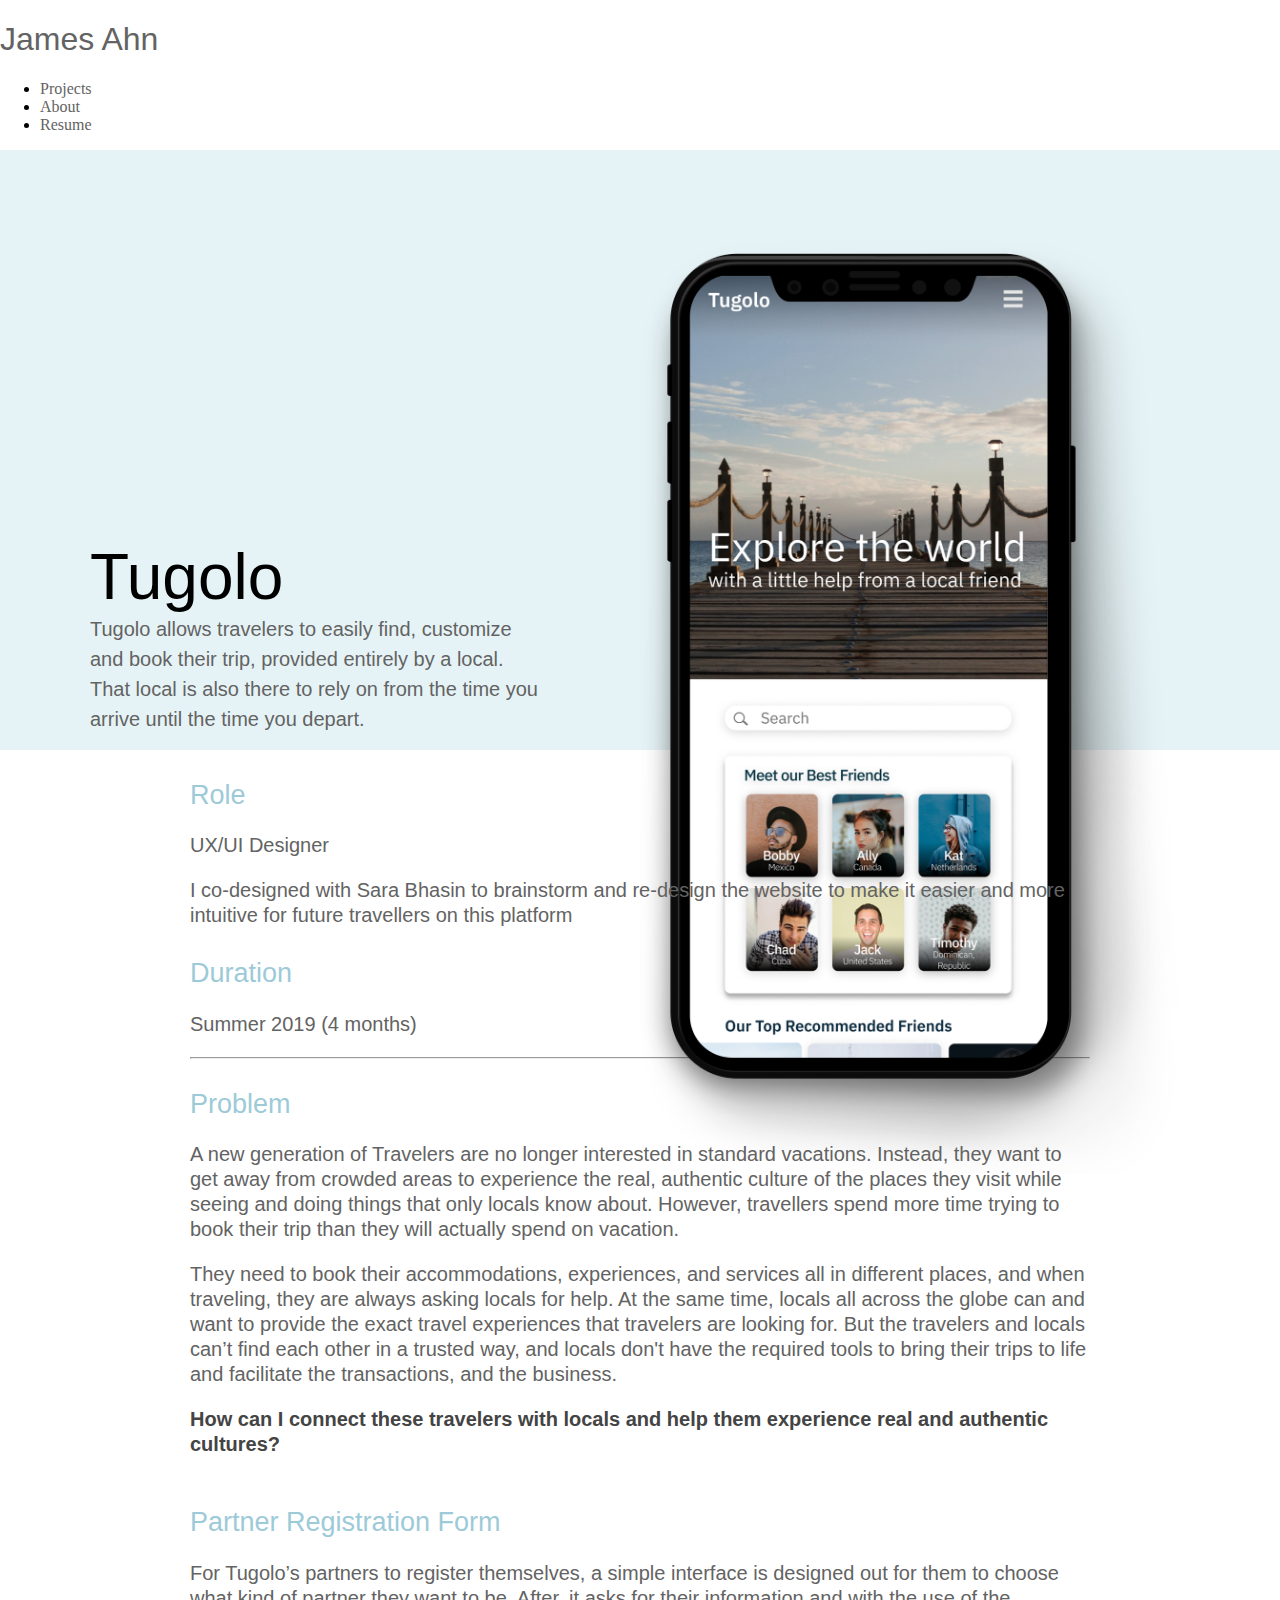
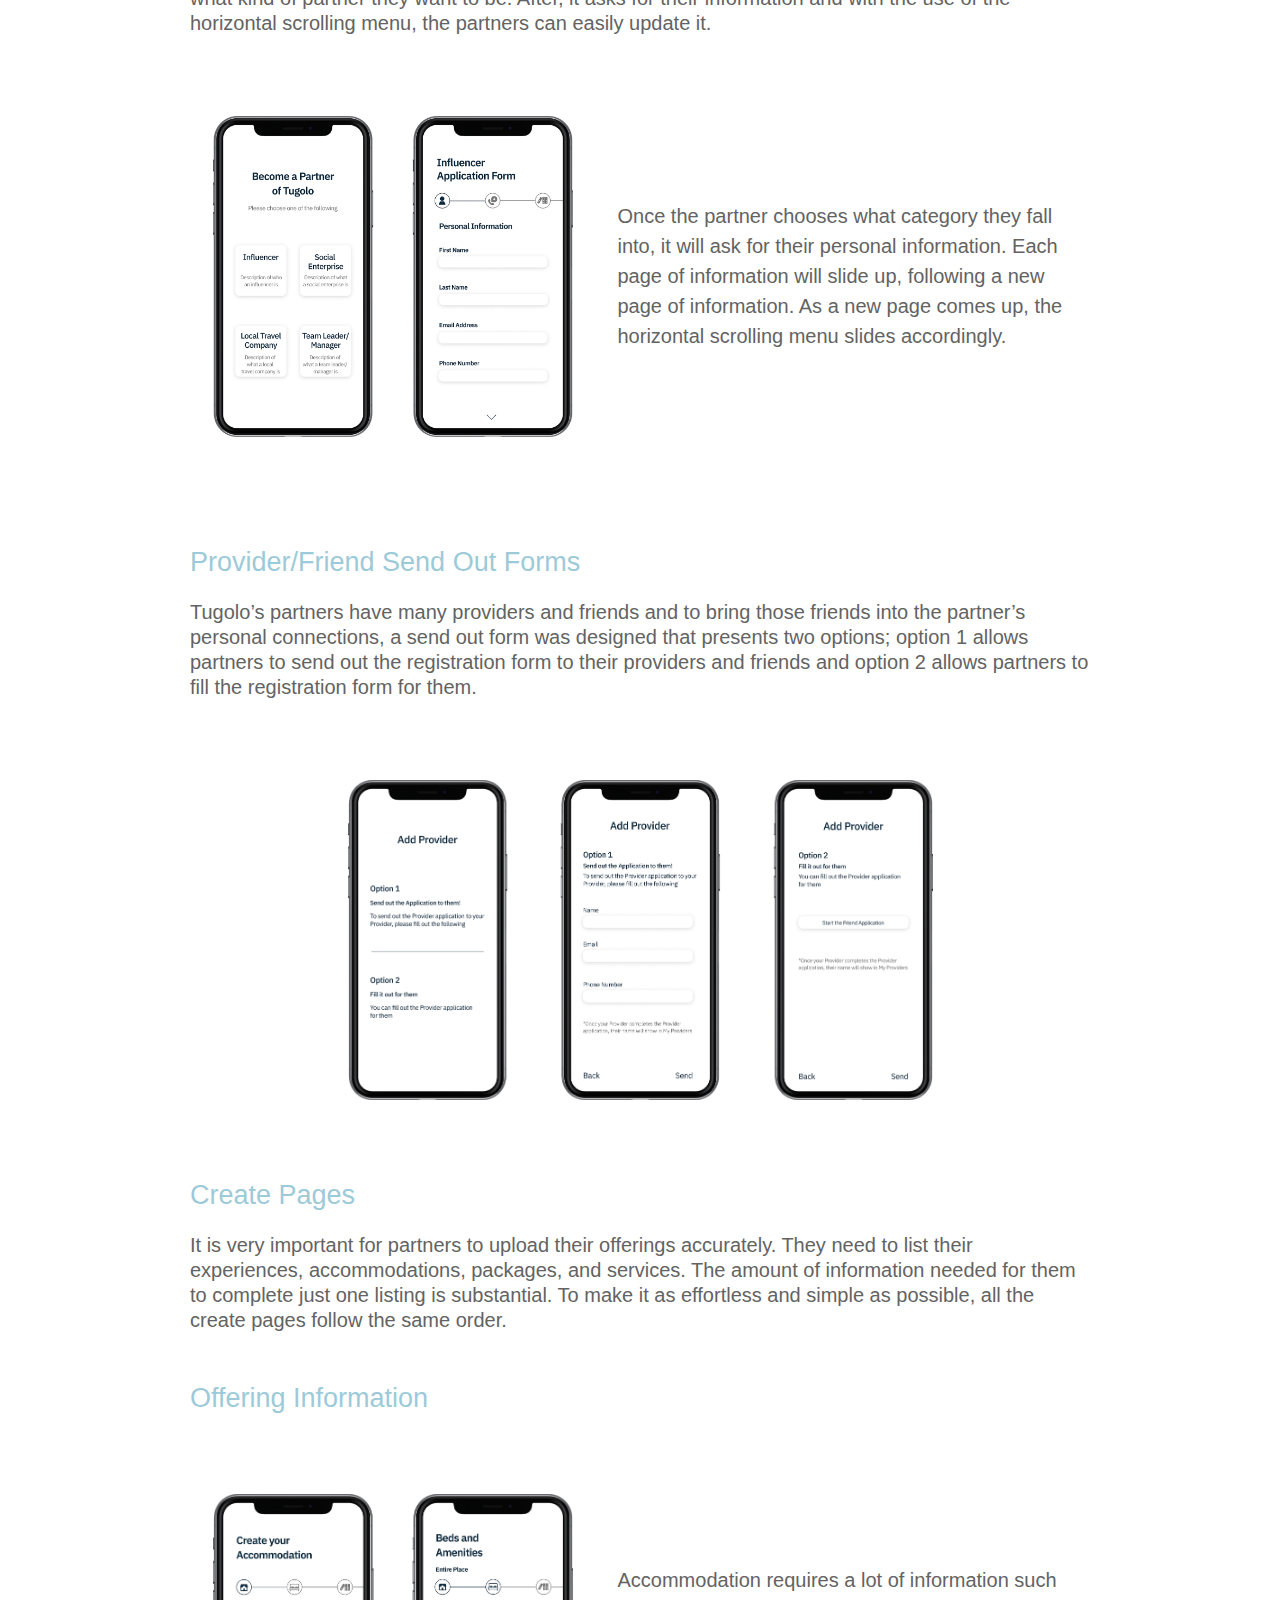
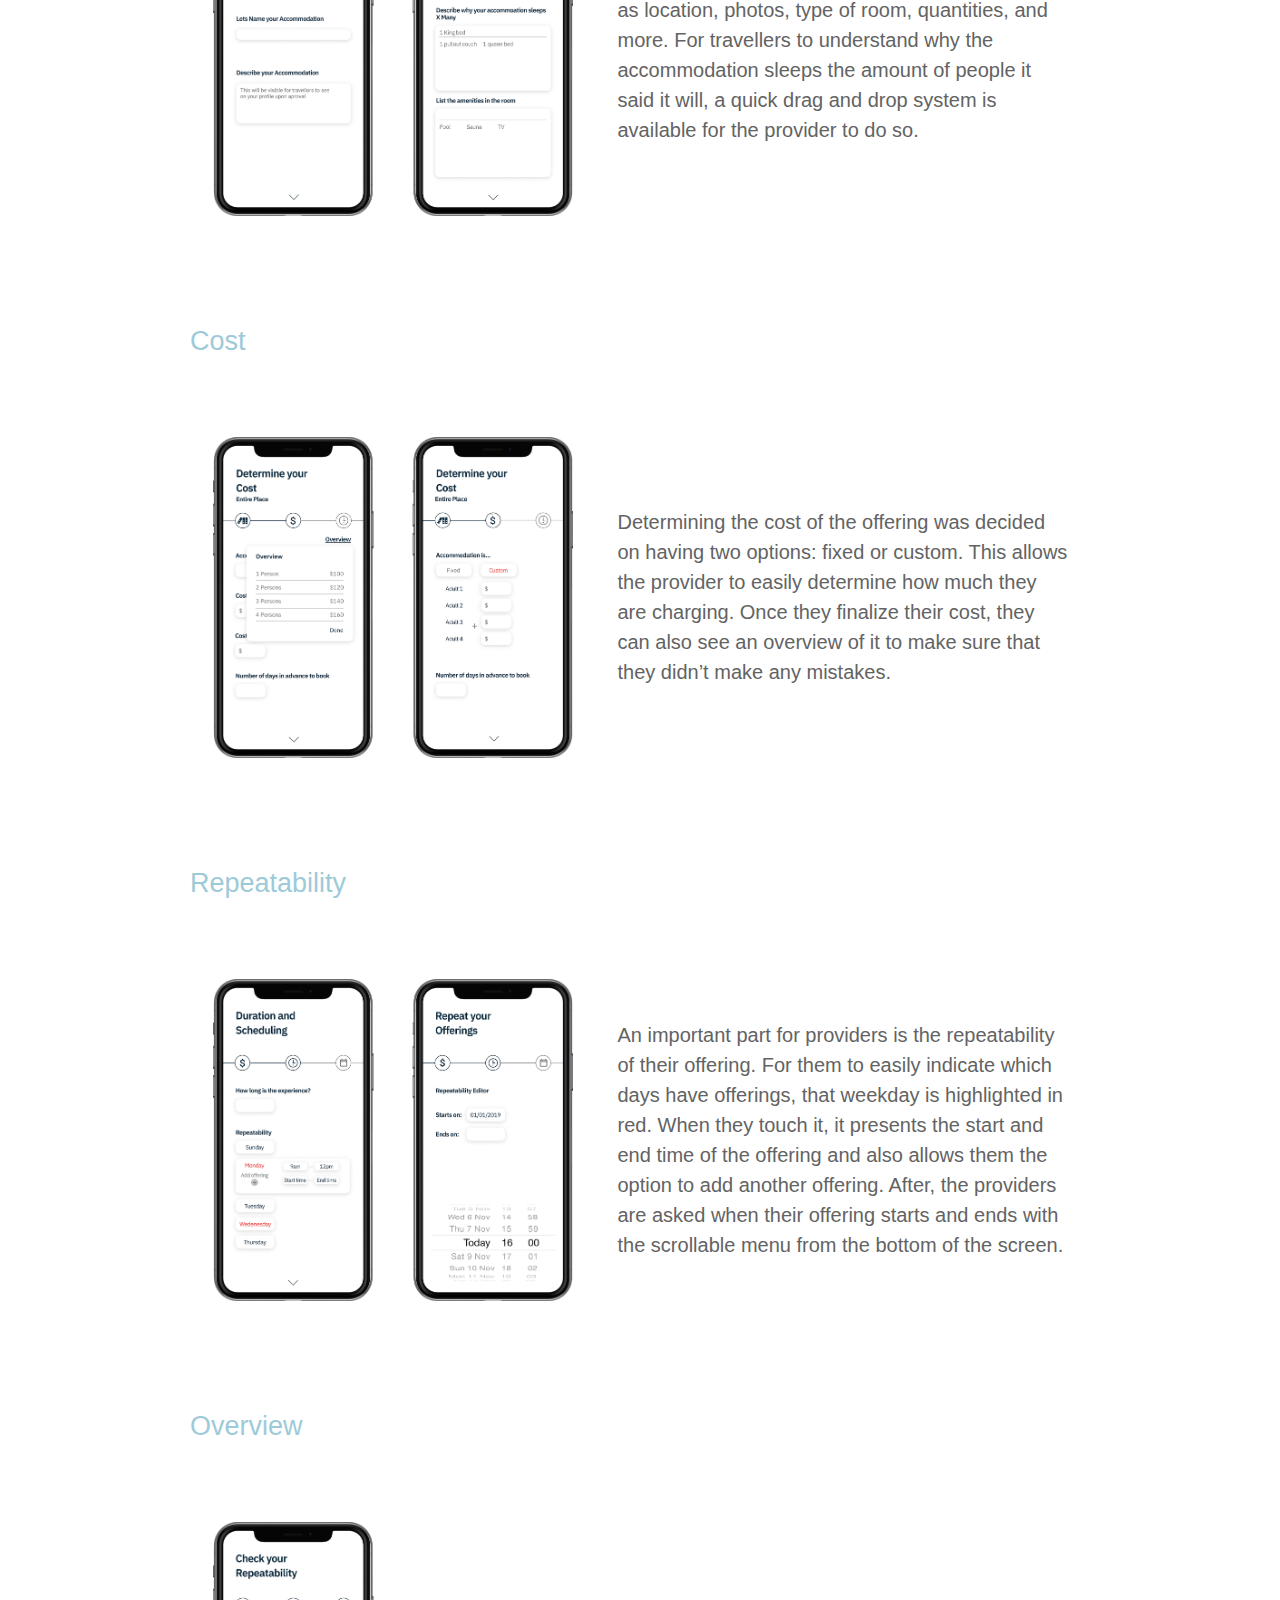
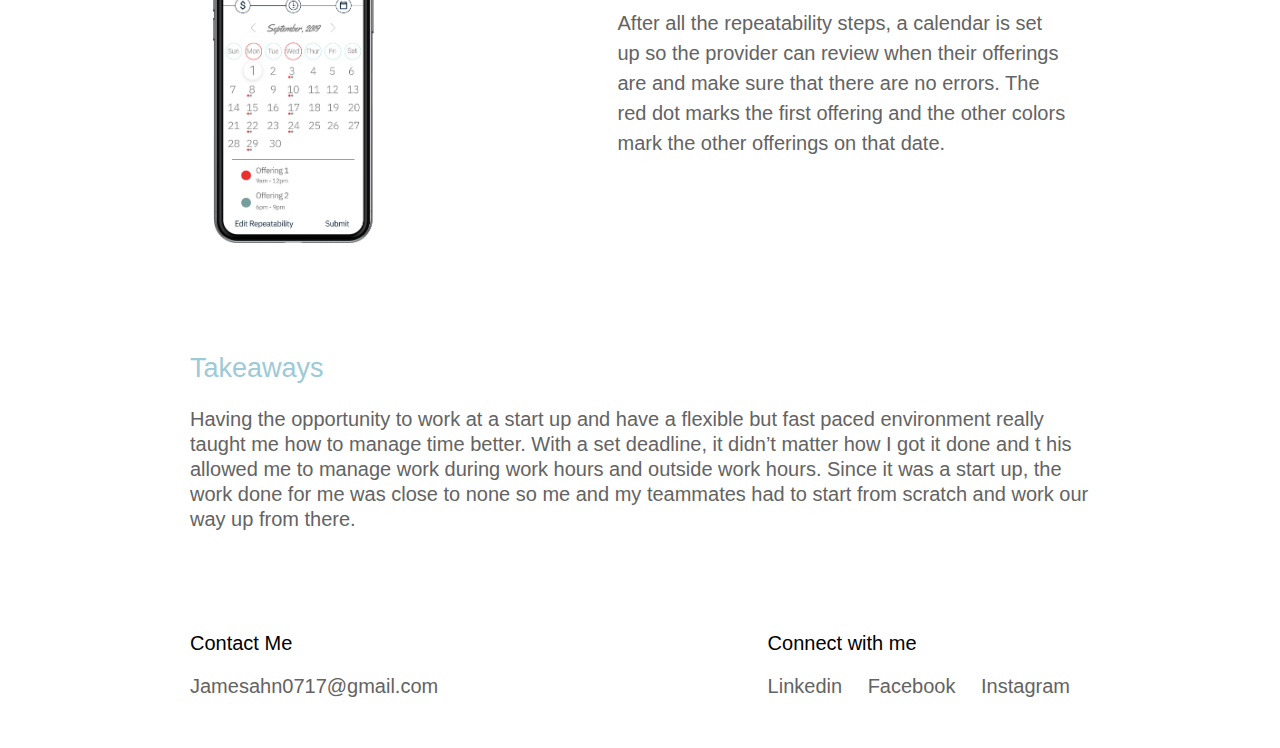
<file: tugolo-930bf6dc6e14c76214f3f5f35a63caa30929705a14fd3d8673bfbded1aa370dd52e8ee834ad48b9c398993b358dbe48072171937e4fe7db8974f7c2961d5c06b.html>
<!DOCTYPE html>
<html>
<head>
  <link rel="stylesheet" href="index.css">
  <link rel="stylesheet" href="tugolo.css">
  <meta name="robots" content="noindex" />
  <title>portfolio</title>
</head>

<body>
  <div className="App">
  <nav>
    <div class="logo">
      <a href="./"><h1>James Ahn</h1></a>
    </div>
    <div class="links">
    <ul class="nav-links">
      <li>
        <a href="./">Projects</a>
      </li>
      <li>
        <a href="./about.html">About</a>
      </li>
      <li>
        <a href="./resume.pdf">Resume</a>
      </li>
    </ul>
  </div>
    <div class="burger">
      <div class="line1"></div>
      <div class="line2"></div>
      <div class="line3"></div>
    </div>
  </nav>
</div>

<div class="box">
  <div class="container">
    <div class="column">
      <h1>Tugolo</h1>
      <div class="info">
        Tugolo allows travelers to easily find, customize and book their trip, provided
        entirely by a local. That local is also there to rely on from the time you arrive
        until the time you depart.
      </div>
    </div>
    <div class="column">
      <img src="./iphonex.png" alt="mockup" class="main_page">
    </div>
  </div>
</div>

<div class="container">
  <div class="role">
    <h2>Role</h2>
    <p>
      UX/UI Designer
    </p>
    <p>
      I co-designed with Sara Bhasin to brainstorm and re-design the website to make it easier and more
      intuitive for future travellers on this platform
    </p>
  </div>
  <div class="Duration">
    <h2>Duration</h2>
    <p>
      Summer 2019 (4 months)
    </p>
  </div>

  <hr>

  <div class="Problem">
    <h2>Problem</h2>
    <p>
      A new generation of Travelers are no longer interested in standard vacations. Instead, they
      want to get away from crowded areas to experience the real, authentic culture of the places
      they visit while seeing and doing things that only locals know about. However, travellers
      spend more time trying to book their trip than they will actually spend on vacation.
    </p>
    <p>
      They need to book their accommodations, experiences, and services all in different places,
      and when traveling, they are always asking locals for help. At the same time, locals all
      across the globe can and want to provide the exact travel experiences that travelers are
      looking for. But the travelers and locals can’t find each other in a trusted way, and
      locals don't have the required tools to bring their trips to life and facilitate the
      transactions, and the business.
    </p>
    <p>
      <span style="color: #444444;font-weight: 550;">How can I connect these travelers with locals and help them experience real and authentic
      cultures?</span>
    </p>
  </div>

  <div class="table2">
    <h2>Partner Registration Form</h2>
    <p>
      For Tugolo’s partners to register themselves, a simple interface is designed out for them to choose what
      kind of partner they want to be. After, it asks for their information and with the use of the horizontal
      scrolling menu, the partners can easily update it.
    </p>
    <div class="container">
        <img src="./registration.png" alt="mockup" class="registration" style="width:40%">
      <div class="info">
          Once the partner chooses what category they fall into, it will ask for their personal information. Each
          page of information will slide up, following a new page of information. As a new page comes up,
          the horizontal scrolling menu slides accordingly.
      </div>
    </div>
  </div>

  <div class="send_out">
    <h2>Provider/Friend Send Out Forms</h2>
    <p>
      Tugolo’s partners have many providers and friends and to bring those friends into the partner’s personal
      connections, a send out form was designed that presents two options; option 1 allows partners to send
      out the registration form to their providers and friends and option 2 allows partners to fill the registration
      form for them.
    </p>
    <img src="send_out.png" alt="mockup" class ="send_out" style="width:65%">
  </div>

  <div class="create">
    <h2>Create Pages</h2>
    <p>
      It is very important for partners to upload their offerings accurately. They need to list their experiences,
      accommodations, packages, and services. The amount of information needed for them to complete
      just one listing is substantial. To make it as effortless and simple as possible, all the create pages
      follow the same order.
    </p>
  </div>

  <div class="table2">
    <h2>Offering Information</h2>
    <div class="container">
      <img src="Accommodation.png" alt="mockup" class ="offering" style="width:40%">
      <div class="info">
          Accommodation requires a lot of information such as location, photos, type of room, quantities,
          and more. For travellers to understand why the accommodation sleeps the amount of people
          it said it will, a quick drag and drop system is available for the provider to do so.
      </div>
    </div>
  </div>

  <div class="table2">
    <h2>Cost</h2>
    <div class="container">
      <img src="Cost.png" alt="mockup" class ="cost" style="width:40%">
      <div class="info">
          Determining the cost of the offering was decided on having two options: fixed or custom.
          This allows the provider to easily determine how much they are charging. Once they finalize
          their cost, they can also see an overview of it to make sure that they didn’t make any mistakes.
      </div>
    </div>
  </div>

  <div class="table2">
    <h2>Repeatability</h2>
    <div class="container">
      <img src="repeatability.png" alt="mockup" class ="repeatability" style="width:40%">
      <div class="info">
          An important part for providers is the repeatability of their offering. For them to easily
          indicate which days have offerings, that weekday is highlighted in red. When they touch it,
          it presents the start and end time of the offering and also allows them the option to add
          another offering. After, the providers are asked when their offering starts and ends with
          the scrollable menu from the bottom of the screen.
      </div>
    </div>
  </div>

  <div class="table2">
    <h2>Overview</h2>
    <div class="container">
      <img src="overview.png" alt="mockup" class ="overview" style="width:40%">
      <div class="info">
          After all the repeatability steps, a calendar is set up so the provider can review when
          their offerings are and make sure that there are no errors. The red dot marks the first
          offering and the other colors mark the other offerings on that date.
      </div>
    </div>
  </div>

  <div class="takeaways">
    <h2>Takeaways</h2>
    <p>
      Having the opportunity to work at a start up and have a flexible but fast paced environment really
      taught me how to manage time better. With a set deadline, it didn’t matter how I got it done and t
      his allowed me to manage work during work hours and outside work hours. Since it was a start up,
      the work done for me was close to none so me and my teammates had to start from scratch and
      work our way up from there.
    </p>
  </div>

  <div class="bottom">
    <div>
      Contact Me
      <div class="mail">
        <a href="mailto:jamesahn0717@gmail.com">Jamesahn0717@gmail.com</a>
      </div>
    </div>

    <div>
      Connect with me
      <div class="list">
        <li><a href="https://www.linkedin.com/in/james-ahn-08b38b152/">Linkedin</a></li>
        <li><a href="https://www.facebook.com/james.ahn.393">Facebook</a></li>
        <li><a href="https://www.instagram.com/_jamesahn/">Instagram</a></li>
      </div>
    </div>
  </div>
</div>


</body>
</file>
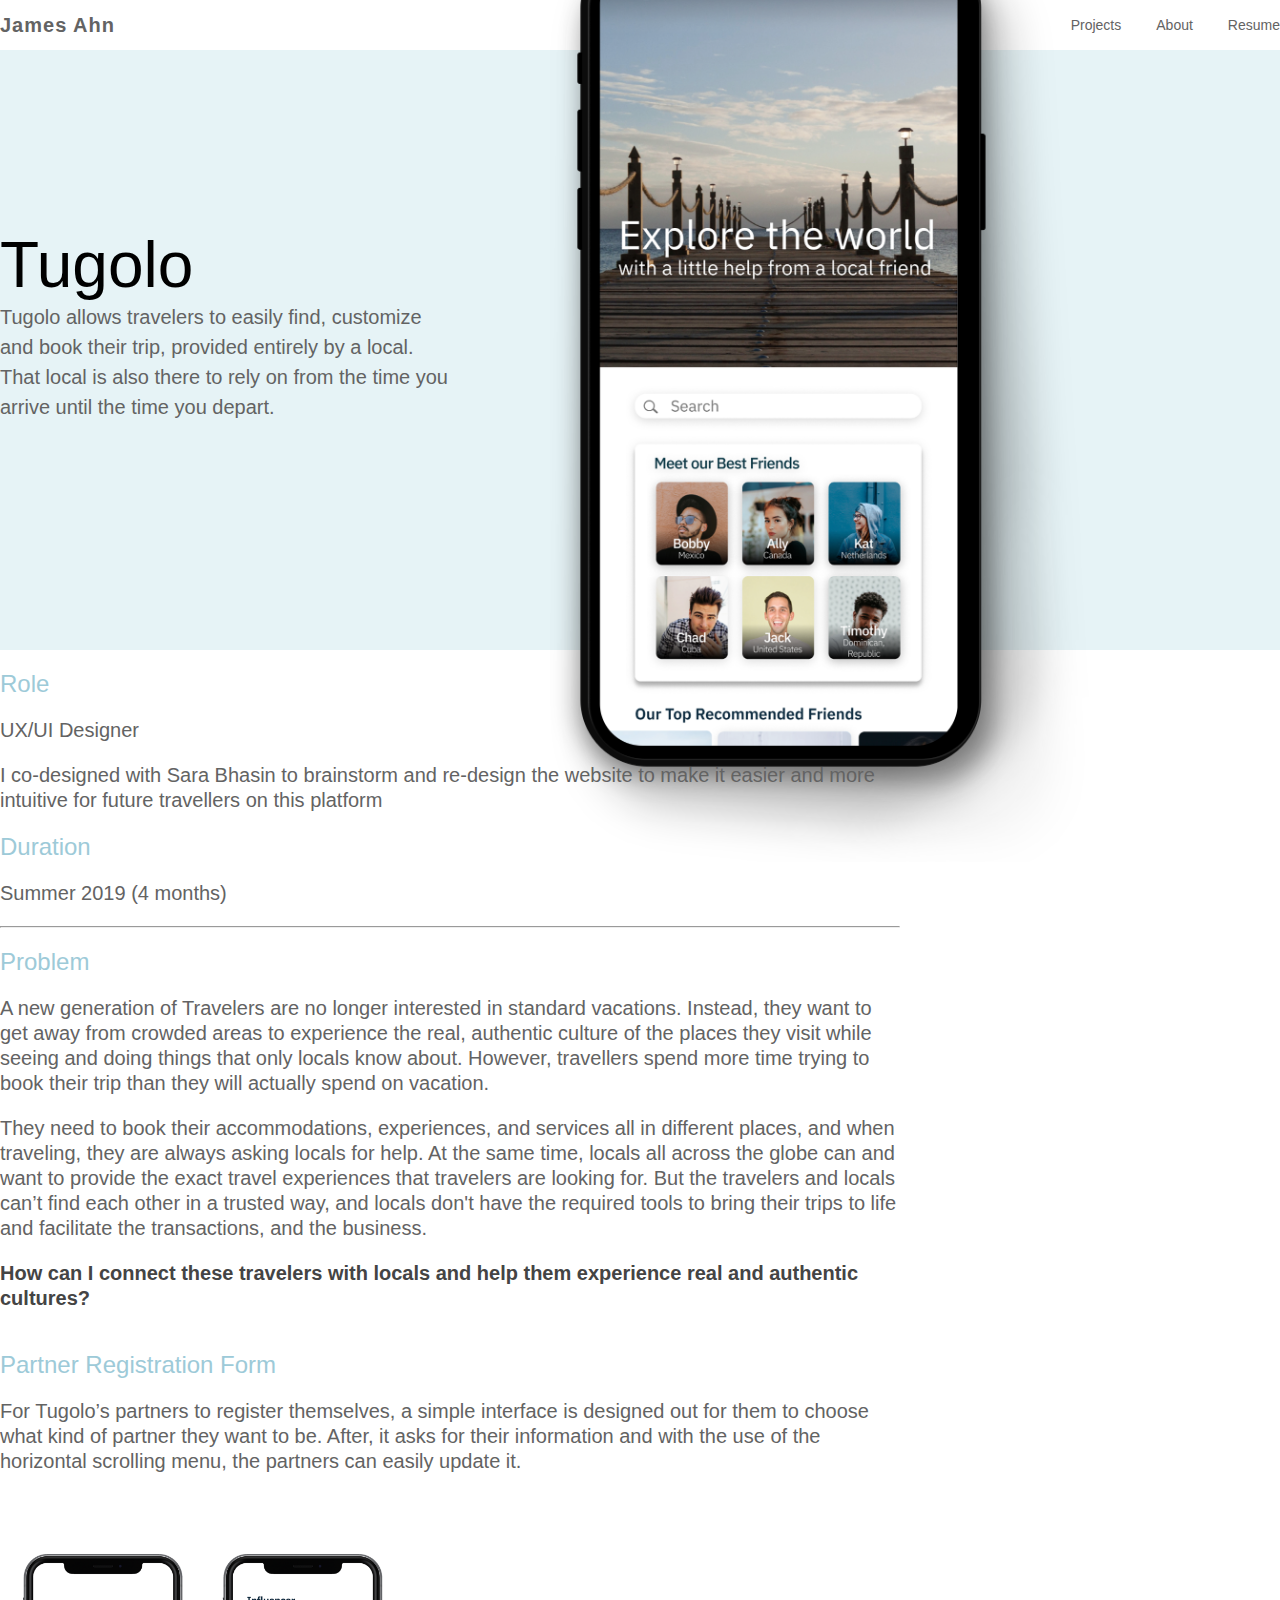
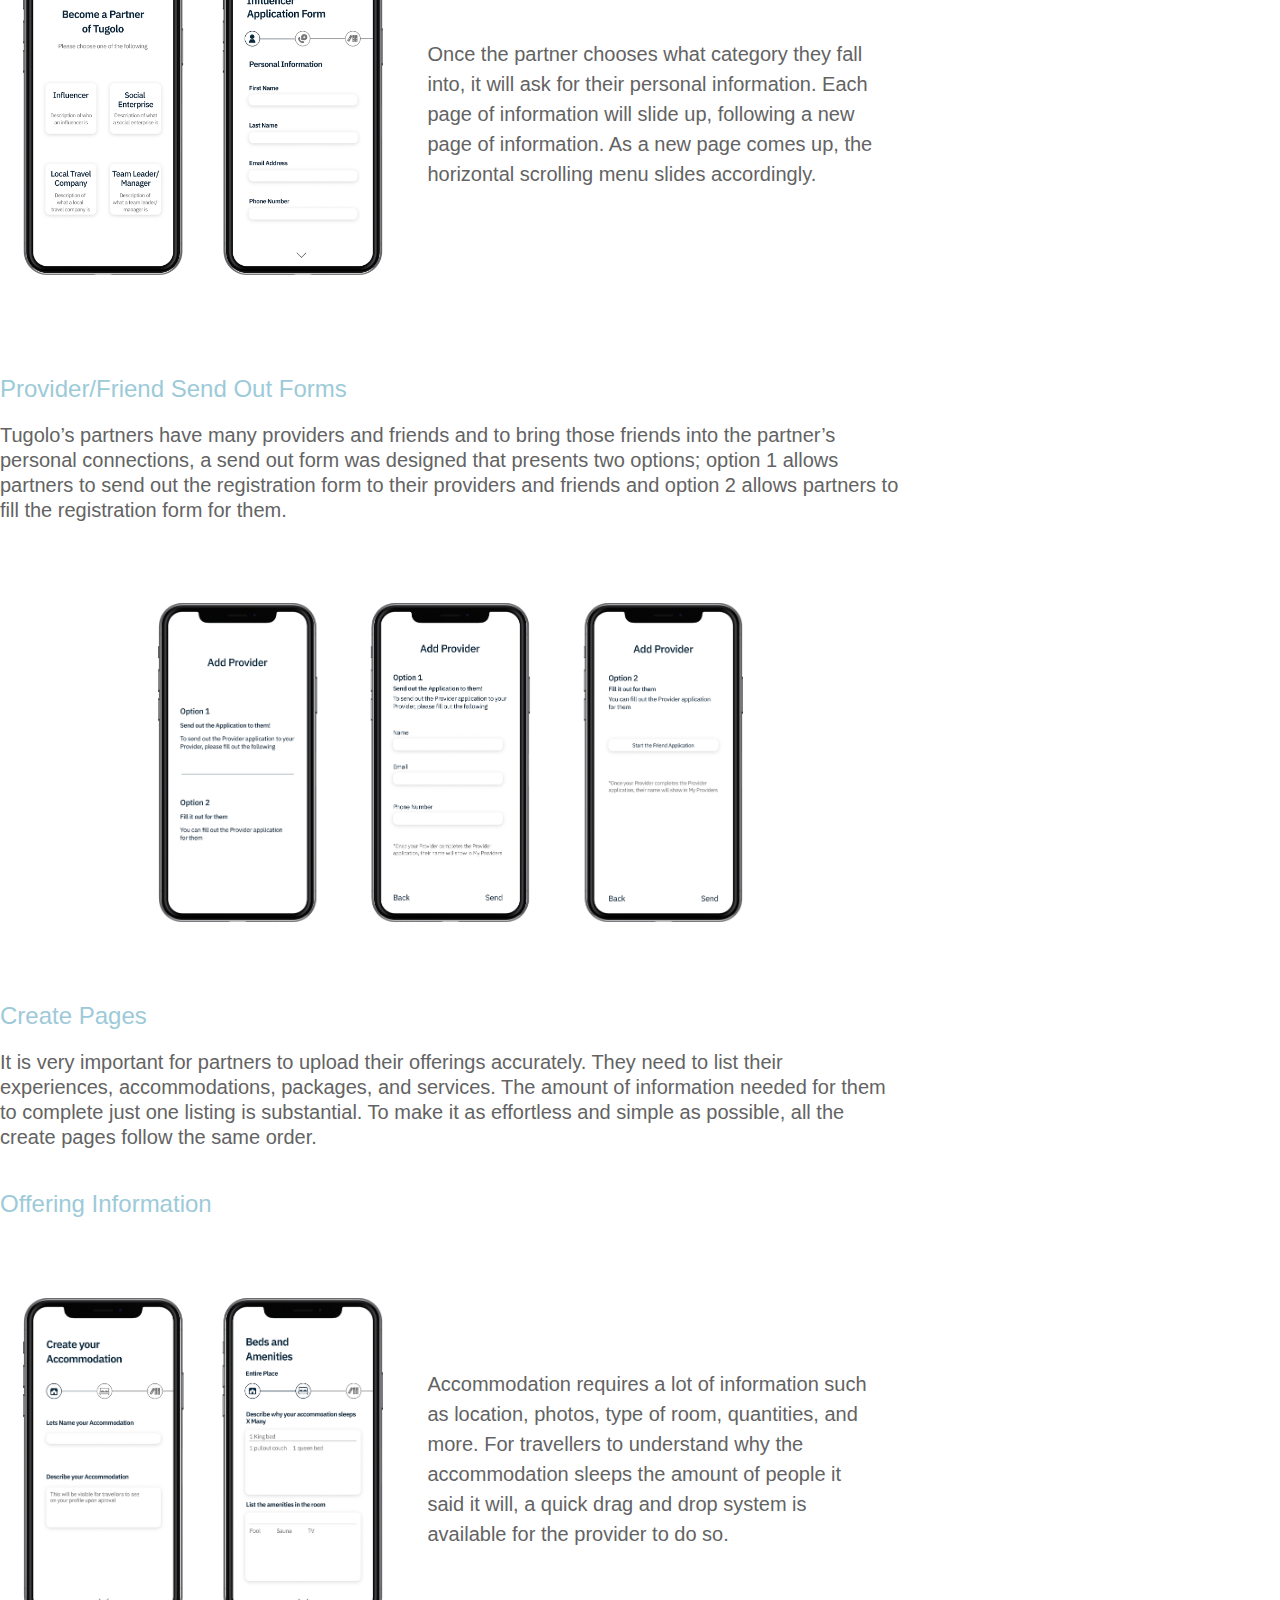
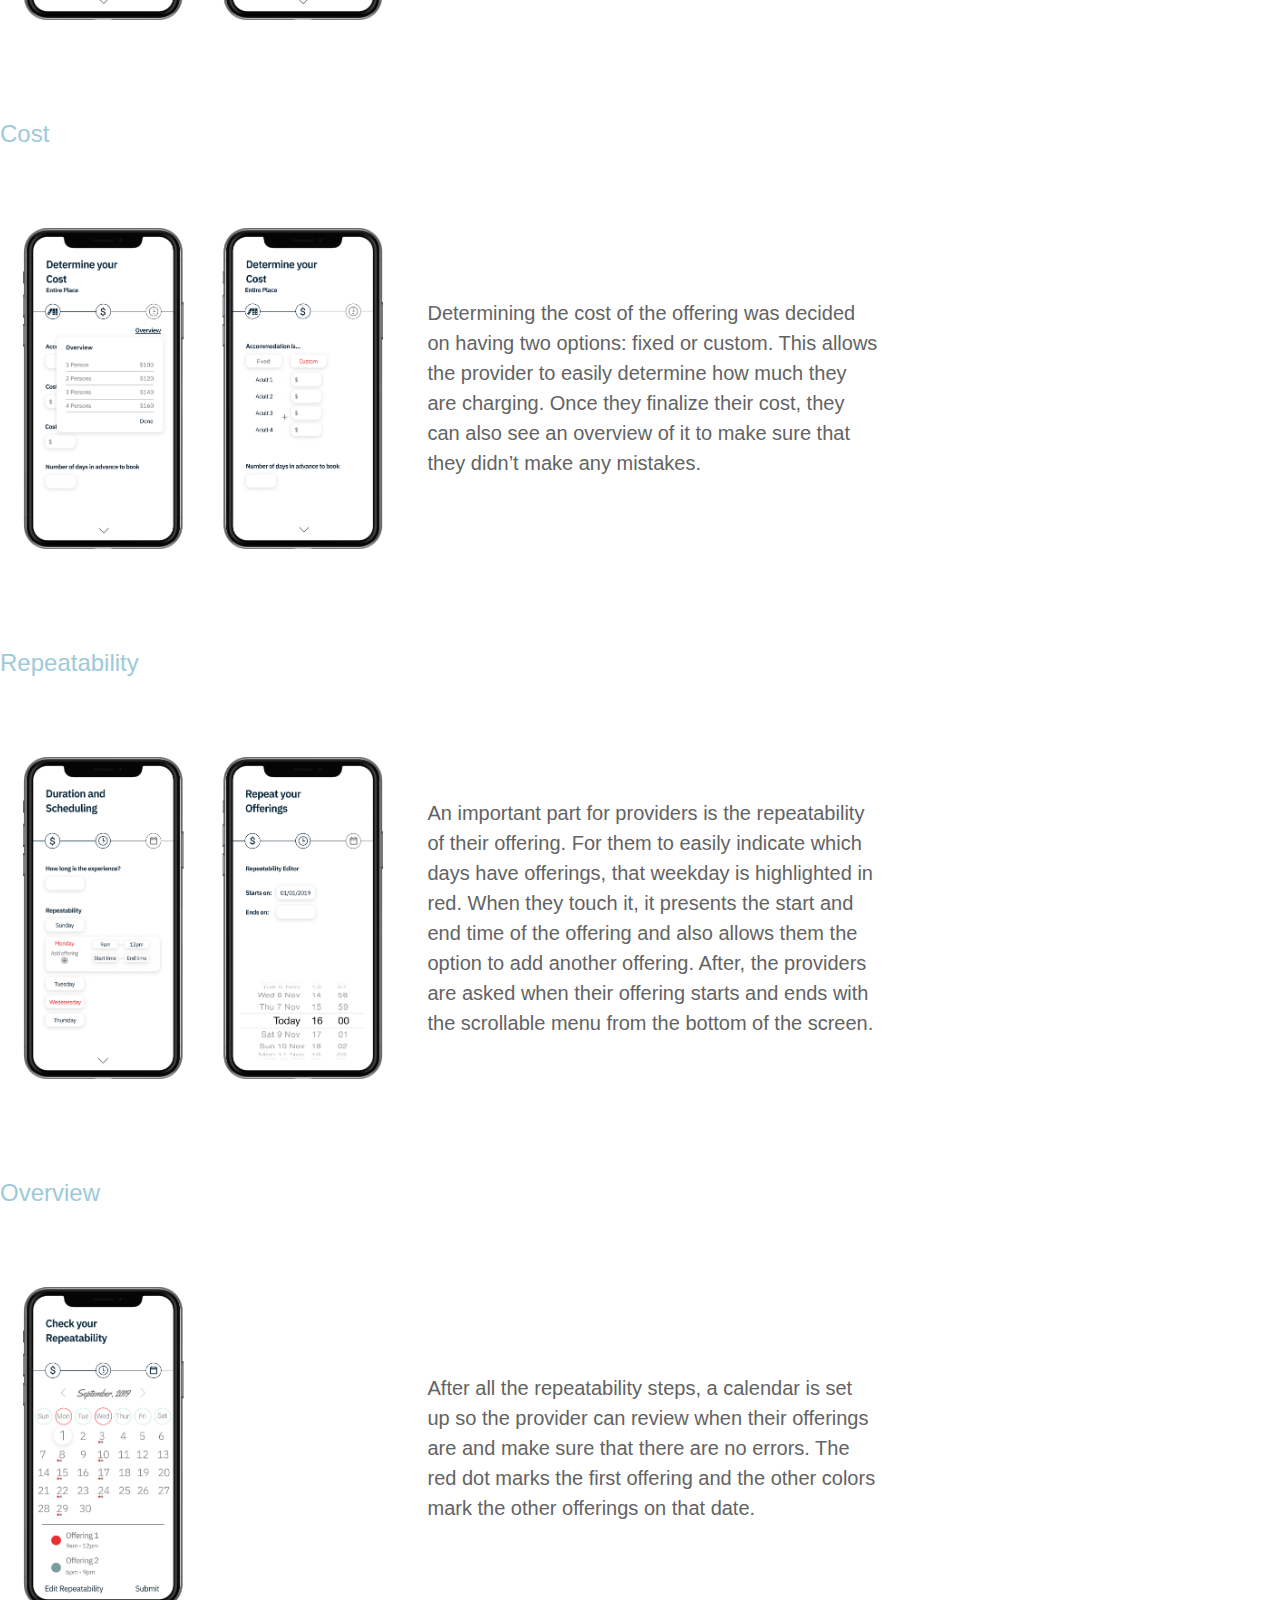
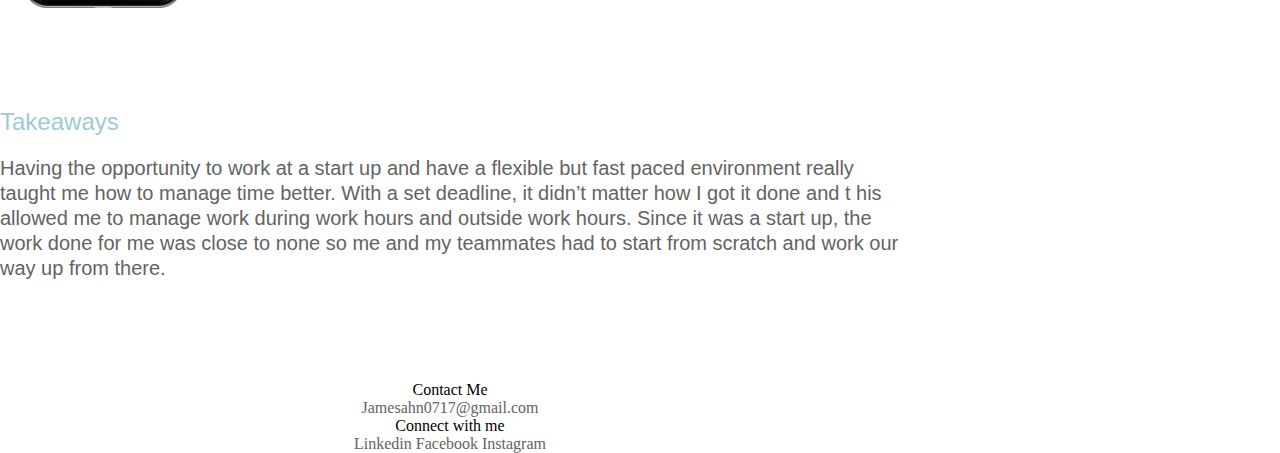
<file: Tugolo.html>
<!DOCTYPE html>
<html>
<head>
  <link rel="stylesheet" href="main.css">
  <link rel="stylesheet" href="tugolo.css">
<title>portfolio</title>
</head>

<body>
  <div className="App">
  <nav>
    <div class="logo">
      <a href="file:///Users/jamesahn/Desktop/Code/html/main.html"><h1>James Ahn</h1></a>
    </div>
    <div class="links">
    <ul class="nav-links">
      <li>
        <a href="file:///Users/jamesahn/Desktop/Code/html/main.html">Projects</a>
      </li>
      <li>
        <a href="file:///Users/jamesahn/Desktop/Code/html/about.html">About</a>
      </li>
      <li>
        <a href="#">Resume</a>
      </li>
    </ul>
  </div>
    <div class="burger">
      <div class="line1"></div>
      <div class="line2"></div>
      <div class="line3"></div>
    </div>
  </nav>
</div>

<div class="box">
  <div class="container">
    <div class="column">
      <h1>Tugolo</h1>
      <div class="info">
        Tugolo allows travelers to easily find, customize and book their trip, provided
        entirely by a local. That local is also there to rely on from the time you arrive
        until the time you depart.
      </div>
    </div>
    <div class="column">
      <img src="iphonex.png" alt="mockup" class ="main_page">
    </div>
  </div>
</div>

<div class="container">
  <div class="role">
    <h2>Role</h2>
    <p>
      UX/UI Designer
    </p>
    <p>
      I co-designed with Sara Bhasin to brainstorm and re-design the website to make it easier and more
      intuitive for future travellers on this platform
    </p>
  </div>
  <div class="Duration">
    <h2>Duration</h2>
    <p>
      Summer 2019 (4 months)
    </p>
  </div>

  <hr>

  <div class="Problem">
    <h2>Problem</h2>
    <p>
      A new generation of Travelers are no longer interested in standard vacations. Instead, they
      want to get away from crowded areas to experience the real, authentic culture of the places
      they visit while seeing and doing things that only locals know about. However, travellers
      spend more time trying to book their trip than they will actually spend on vacation.
    </p>
    <p>
      They need to book their accommodations, experiences, and services all in different places,
      and when traveling, they are always asking locals for help. At the same time, locals all
      across the globe can and want to provide the exact travel experiences that travelers are
      looking for. But the travelers and locals can’t find each other in a trusted way, and
      locals don't have the required tools to bring their trips to life and facilitate the
      transactions, and the business.
    </p>
    <p>
      <span style="color: #444444;font-weight: 550;">How can I connect these travelers with locals and help them experience real and authentic
      cultures?</span>
    </p>
  </div>

  <div class="table2">
    <h2>Partner Registration Form</h2>
    <p>
      For Tugolo’s partners to register themselves, a simple interface is designed out for them to choose what
      kind of partner they want to be. After, it asks for their information and with the use of the horizontal
      scrolling menu, the partners can easily update it.
    </p>
    <div class="container">
        <img src="registration.png" alt="mockup" class ="registration" style="width:40%">
      <div class="info">
          Once the partner chooses what category they fall into, it will ask for their personal information. Each
          page of information will slide up, following a new page of information. As a new page comes up,
          the horizontal scrolling menu slides accordingly.
      </div>
    </div>
  </div>

  <div class="send_out">
    <h2>Provider/Friend Send Out Forms</h2>
    <p>
      Tugolo’s partners have many providers and friends and to bring those friends into the partner’s personal
      connections, a send out form was designed that presents two options; option 1 allows partners to send
      out the registration form to their providers and friends and option 2 allows partners to fill the registration
      form for them.
    </p>
    <img src="send_out.png" alt="mockup" class ="send_out" style="width:65%">
  </div>

  <div class="create">
    <h2>Create Pages</h2>
    <p>
      It is very important for partners to upload their offerings accurately. They need to list their experiences,
      accommodations, packages, and services. The amount of information needed for them to complete
      just one listing is substantial. To make it as effortless and simple as possible, all the create pages
      follow the same order.
    </p>
  </div>

  <div class="table2">
    <h2>Offering Information</h2>
    <div class="container">
      <img src="Accommodation.png" alt="mockup" class ="offering" style="width:40%">
      <div class="info">
          Accommodation requires a lot of information such as location, photos, type of room, quantities,
          and more. For travellers to understand why the accommodation sleeps the amount of people
          it said it will, a quick drag and drop system is available for the provider to do so.
      </div>
    </div>
  </div>

  <div class="table2">
    <h2>Cost</h2>
    <div class="container">
      <img src="Cost.png" alt="mockup" class ="cost" style="width:40%">
      <div class="info">
          Determining the cost of the offering was decided on having two options: fixed or custom.
          This allows the provider to easily determine how much they are charging. Once they finalize
          their cost, they can also see an overview of it to make sure that they didn’t make any mistakes.
      </div>
    </div>
  </div>

  <div class="table2">
    <h2>Repeatability</h2>
    <div class="container">
      <img src="repeatability.png" alt="mockup" class ="repeatability" style="width:40%">
      <div class="info">
          An important part for providers is the repeatability of their offering. For them to easily
          indicate which days have offerings, that weekday is highlighted in red. When they touch it,
          it presents the start and end time of the offering and also allows them the option to add
          another offering. After, the providers are asked when their offering starts and ends with
          the scrollable menu from the bottom of the screen.
      </div>
    </div>
  </div>

  <div class="table2">
    <h2>Overview</h2>
    <div class="container">
      <img src="overview.png" alt="mockup" class ="overview" style="width:40%">
      <div class="info">
          After all the repeatability steps, a calendar is set up so the provider can review when
          their offerings are and make sure that there are no errors. The red dot marks the first
          offering and the other colors mark the other offerings on that date.
      </div>
    </div>
  </div>

  <div class="takeaways">
    <h2>Takeaways</h2>
    <p>
      Having the opportunity to work at a start up and have a flexible but fast paced environment really
      taught me how to manage time better. With a set deadline, it didn’t matter how I got it done and t
      his allowed me to manage work during work hours and outside work hours. Since it was a start up,
      the work done for me was close to none so me and my teammates had to start from scratch and
      work our way up from there.
    </p>
  </div>

  <div class="bottom">
    <div>
      Contact Me
      <div class="mail">
        <a href="mailto:jamesahn0717@gmail.com">Jamesahn0717@gmail.com</a>
      </div>
    </div>

    <div>
      Connect with me
      <div class="list">
        <li><a href="https://www.linkedin.com/in/james-ahn-08b38b152/">Linkedin</a></li>
        <li><a href="https://www.facebook.com/james.ahn.393">Facebook</a></li>
        <li><a href="https://www.instagram.com/_jamesahn/">Instagram</a></li>
      </div>
    </div>
  </div>
</div>


</body>
</file>
<file: index.css>
html {
  scroll-behavior: smooth;
}

body {
  margin: 0;
  padding: 0;
}

.nav_bar {
  overflow: hidden;
  background-color: #ffffff;
  position: fixed;
  top: 0;
  margin: auto;
  width: 100%;
}

#mainbar {
  background: linear-gradient(0deg, rgba(255,255,255,0), rgba(255,255,255,1));
}

.nav_bar a {
  float: right;
  display: block;
  color: #4C24EF;
  text-align: center;
  padding: 16px 16px;
}


*, body, html,{
  box-sizing; border-box;
}

@media (min-width: 768px){
  .intro_container {
    max-width: 800px;
  }
}

@media (min-width: 1000px){
  .intro_container {
    max-width: 1100px;
  }
}


@media (min-width: 768px){
  .container {
    max-width: 600px;
  }
}

@media (min-width: 1000px){
  .container {
    max-width: 900px;
  }
}

.intro_container {
  margin:auto;
}

.container {
  margin: auto;
}

h1 {
  font-family: brandon-grotesque, sans-serif;
  font-weight: 200;
  font-style: normal;
}

h2 {
  font-family: brandon-grotesque, sans-serif;
  font-weight: 400;
  font-size: 27px;
  font-style: normal;
  margin-top: 30px;
}

h3 {
  font-family: brandon-grotesque, sans-serif;
  font-weight: 400;
  font-style: normal;
  font-size: 22px;
  margin-top: 10px;
  margin-bottom: 15px;
}

.flex {
  display: flex;
  flex-wrap: nowrap;
}

.flex > div {
  text-align: left;
}

.intro {
  width: 255px;
  height: 58px;
  font-size: 24px;
  line-height: 29px;
  color: #636363;
  margin-top: 180px;
}

.title {
  height: 78px;
  margin-top: 10px;
  margin-bottom: 30px;
  font-family: brandon-grotesque, sans-serif;
  font-weight: 800;
  font-style: normal;
  font-size: 50px;
}

.description {
  color: #636363;
  margin-right: 150px;
  margin-bottom: 30px;
  font-size: 18px;
}

/*
.icons {
  padding: 0;
  margin-top: 15px;
}

.icons::after {
  content: "";
  clear: both;
  display: table;
}

.icons li {
  display: inline-block;
  padding-right: 20px;
}

ul {
  display: block;
  list-style-type: disc;
  margin-block-start: 1em;
  margin-block-end: 1em;
  margin-inline-start: 0px;
  margin-inline-end: 0px;
  padding-inline-start: 40px;
}*/

.subject {
  margin-top: 10vh;
  margin-bottom: 0px;
}

.project {
  display: flex;
  align-items: center;
}

.content{
  position: relative;
  /*box-shadow: 0px 4px 15px rgba(0, 0, 0, 0.4);*/
  border-radius: 5px;
  /*margin-top: 5vh;*/
  margin-bottom: 15px;
  text-align: center;
}

.image {
  opacity: 1;
  width: 50%;
  height: auto;
  transition: .5s ease;
}

.text {
  transition: .5s ease;
  opacity: 0;
  position: absolute;
  bottom: 20px;
  left: 20px;
  font-family: brandon-grotesque, sans-serif;
  font-weight: 200;
  font-style: normal;
  padding-left: 20px;
  padding-right: 20px;
  text-align: center;
  padding: 2px 16px;
}

.content:hover .image {
  opacity: 0.3;
}

.content:hover .text {
  opacity: 1;
}

.card {
  transition: 0.4s;
  border-radius: 10px;
  margin: auto;
}

.card img {
  border-radius: 5px;
}

.card h2 {
  margin-top: 5px;
}

.card p {
  margin-bottom: 30px;
  color: #636363;
}

.card:hover .container {
  opacity: 1;
}

.card:hover {
  box-shadow: 0 8px 16px 0 rgba(0,0,0,0.2);
}

.card .container {
  transition: .5s ease;
  opacity: 0;
  font-family: brandon-grotesque, sans-serif;
  font-weight: 200;
  font-style: normal;
  font-size: 20px;
  padding-left: 20px;
  padding-right: 20px;
  text-align: center;
  padding: 2px 16px;
}

.mySlides {
  display:none;
}

/*About*/

@media (min-width: 768px){
  .container2 {
    max-width: 800px;
  }
}

@media (min-width: 1000px){
  .container2 {
    max-width: 1100px;
  }
}

.container2 {
  display: flex;
  align-items: center;
  font-family: brandon-grotesque, sans-serif;
  font-weight: 200;
  font-style: normal;
  font-size: 20px;
  margin-top: 10vh;
  margin-right: auto;
  margin-left: auto;
  position: relative;
  top: 50%;
  transform: translate(0, -50%)
}

.block {
  background-color: #fAFAFA;
  height: 700px;
  margin-top: 80px;
  margin-bottom: 80px;
}

.picture {
  display: table-cell;
}

.info {
  display: inline-block;
  line-height: 30px;
  color: #636363;
  margin-left: 5%;
}

.info h2 {
  margin-top: 10px;
  margin-bottom: 20px;
}

* {
  box-sizing: border-box;
}

.column3 {
  float: left;
  width: 50%;
  padding: 5px;
}

.other {
  display: flex;
}

/* Clearfix (clear floats) */
.row::after {
  clear: both;
  display: table;
}

/*bottom info*/

.bottom {
  display: flex;
  align-items: center;
  font-family: brandon-grotesque, sans-serif;
  font-weight: 400;
  font-style: normal;
  font-size: 20px;
  justify-content: space-between;
  width: 100%;
  margin-top: 50px;
  margin-bottom: 50px;
}

.bottom_text {
  text-align: center;
  font-family: brandon-grotesque, sans-serif;
  font-size: 22px;
  color: #636363
}

.bottom h4 {
  margin-bottom: 0;
  font-weight: 400;
}

.icons {
  display: flex;
}

.icons img {
margin-left: 10px;
margin-right: 10px;
}

.mail {
  margin-top: 20px;
}

.right a {
  margin-right: 10px;
}

a {
  transition: .1s ease;
}

a:link {
  text-decoration: none;
  color: #636363;
}

a:visited {
  text-decoration: none;
  color: #636363;
}

a:hover {
  text-decoration: none;
  color: #4C24EF;
}

.list li {
  display: inline-block;
  text-decoration: none;
  margin-top: 20px;
  margin-right: 20px;
}
</file>
<file: tugolo.css>
body {
  margin: 0;
  padding: 0;
}

@media (min-width: 768px){
  .content {
    max-width: 600px;
  }
  .container {
    max-width: 600px;
  }
}

@media (min-width: 1000px){
  .content {
    max-width: 900px;
  }
  .container {
    max-width: 900px;
  }
}

@media (min-width: 768px){
  .box .container {
    max-width: 800px;
  }
}

@media (min-width: 1000px){
  .box .container {
    max-width: 1100px;
  }
}

/* top box */
.box {
  height: 600px;
  background-color: #e6f3f6;
  display: flex;
  align-items: center;
  font-family: brandon-grotesque, sans-serif;
  font-weight: 400;
  font-style: normal;
  font-size: 20px;
}

.box .container {
  display: flex;
  align-items: center;
  /* justify-content: center; */
  /* background: blue; */
}

table {
  border-collapse: collapse;
}

td {
  padding-top: 0;
  line-height: 3vh;
  padding-right: 30px;
}

.column table h2 {
  font-weight: 400;
  font-size: 22px;
  margin-top: 3px;
  margin-bottom: 0px;
  color: #000000;
}

table p {
  margin-top: 5px;
}

b {
  color: black;
}

img {
  display: block;
  margin-left: auto;
  margin-right: auto;
}

.box .container .column .info {
  line-height: 30px;
  margin-bottom: 50px;
  margin-left: 0;
  margin-right: 25px;
}

.box .container .column img {
  width: 620px;
  /* background: red; */
}

.box .container h1 {
  font-size: 64px;
  font-family: brandon-grotesque, sans-serif;
  font-weight: 400;
  font-style: normal;
  margin: 0;
}

.container h2 {
  color: #9DCAD8;
  font-weight: 400;
}

.container .column p {
  color: #636363;
  font-family: brandon-grotesque, sans-serif;
  font-weight: 400;
  font-style: normal;
  font-size: 18px;
  line-height: 25px;
}

.container .container img {
  display: block;
  margin-left: auto;
  margin-right: auto;
}

.info {
  display: inline-block;
  color: #636363;
  margin-left: 5%;
}

.container p {
  color: #636363;
  font-family: brandon-grotesque, sans-serif;
  font-weight: 400;
  font-style: normal;
  font-size: 20px;
  line-height: 25px;
}

.table2 video {
  margin: auto;
}

.table2 .container {
  display: flex;
  align-items: center;
  margin-top: 80px;
  margin-bottom: 80px;
}

.table2 .container .info_right {
  margin: auto;
  line-height: 30px;
  font-family: brandon-grotesque, sans-serif;
  font-weight: 200;
  font-style: normal;
  font-size: 20px;
}

.table2 .container .info {
  margin: auto;
  line-height: 30px;
  font-family: brandon-grotesque, sans-serif;
  font-weight: 200;
  font-style: normal;
  font-size: 20px;
}

.table2 .container .info h2 {
  margin-top: 0px;
  margin-bottom: 10px;
}

.table2 .container .info p {
  margin-top: 15px;
  margin-bottom: 15px;
}

.table2 {
  display: table;
  width: 100%;
  align-items: center;
  margin: auto;
}

.table2 .info {
  float: right;
  display: block;
  align-items: center;
  width: 50%;
  margin-top: 20px;
}

.table2 img {
  margin: auto;
}

.container .create img {
  display: block;
  margin-left: auto;
  margin-right: auto;
  margin-top: 80px;
  margin-bottom: 80px;
}

.block {
  background-color: #fAFAFA;
  height: 250px;
  margin-top: 80px;
  margin-bottom: 80px;
}

.problem {
  margin-top: 80px;
}

.block .container {
  position: relative;
  top: 50%;
  transform: translate(0, -50%)
}

.text_box {
  margin-top: 80px;
}

.final img {
  display: block;
  margin-left: auto;
  margin-right: auto;
  margin-top: 80px;
  margin-bottom: 80px;
}

.prototype {
  align-items: center;
  margin-right: 20px;
}

.landing img {
  display: block;
  margin-left: auto;
  margin-right: auto;
  margin-top: 80px;
  margin-bottom: 80px;
}

.send_out img {
  display: block;
  margin-left: auto;
  margin-right: auto;
  margin-top: 80px;
  margin-bottom: 80px;
}

.takeaways {
  margin-bottom: 100px;
}
</file>
<file: main.css>
body {
  margin: 0;
  padding: 0;
}

.Everything {
  max-width: 1000em;
  margin-left: 200px;
  margin-right: 200px;
}

.App {
  text-align: center;
}

.App-logo {
  animation: App-logo-spin infinite 20s linear;
  height: 40vmin;
  pointer-events: none;
}

.App-header {
  background-color: #ffffff;
  min-height: 100vh;
  display: flex;
  flex-direction: column;
  align-items: center;
  justify-content: center;
  font-size: calc(10px + 2vmin);
  color: white;
}

.App-link {
  color: #61dafb;
}

@keyframes App-logo-spin {
  from {
    transform: rotate(0deg);
  }
  to {
    transform: rotate(360deg);
  }
}

nav {
  background-color: white;
  top: 0;
  display: flex;
  align-items: center;
  font-family: 'Montserrat', sans-serif;
  margin-right: auto;
  margin-left: auto;
  margin-bottom: 0px;
  justify-content: space-between;
}

hr {
  color: #636363;

}

.logo {
  color: #636363;
  letter-spacing: 1px;
  font-size: 10px;
  margin: 0px;
}

.links {
  display: flex;
}

.nav-links {
  display: flex;
  width: 40%;
}

.nav-links li{
  list-style: none;
  margin-left: 35px;
}

.nav-links a{
  color: #636363;
  text-decoration: none;
  font-size: 14px;
}

.burger {
  display: none;
  cursor: pointer;
}

.burger div{
  width: 25px;
  height: 2px;
  background-color: #636363;
  margin: 5px;
}

@media screen and (max-width:600px){
  body {
    overflow-x: hidden;
  }

  .nav-links {
    position: absolute;
    right: 0px;
    height: 92vh;
    top: 8vh;
    background-color: #9dcad8;
    display: flex;
    flex-direction: column;
    align-items: center;
    width: 100%;
    transform: translateX(100%);
    transition: transform 0.5s ease-in;
  }

  .nav-links li{
    opacity: 0;
  }

  .burger {
    display: block;
  }

}

.nav-active {
  transform: translateX(0%);
}

*, body, html,{
  box-sizing; border-box;
}

h2 {
  font-weight: 600;
  font-family: 'Montserrat', sans-serif;
}

h3 {
  font-weight: 400;
  font-family: 'Montserrat', sans-serif;
}

p {
  display: block;
  margin-block-start: 1em;
  margin-block-end: 1em;
  margin-inline-start: 0px;
  margin-inline-end: 0px;
}

.intro {
  width: 255px;
  height: 58px;
  margin: 20px;
  font-size: 24px;
  line-height: 29px;
  color: #636363;
}

.title {
  height: 78px;
  margin-top: 70px;
  font-family:'Montserrat', sans-serif;
  font-style: normal;
  font-weight: bold;
  font-size: 50px;
  line-height: 78px;
  width: inherit;
}

.Tugolo {
  position:relative;
  display: block;
  margin-left: auto;
  margin-right: auto;
  width: 70%;
  box-shadow: 0px 4px 15px rgba(0, 0, 0, 0.4);
  border-radius: 5px;
  margin-top: 10vh;
  margin-bottom: 15px;
  text-align: center;
  max-width: 500px;
}

.image {
  opacity: 1;
  display: block;
  width: 100%;
  height: auto;
  transition: .5s ease;
  backface-visibility: hidden;
}

.middle {
  transition: .5s ease;
  opacity: 0;
  position: absolute;
  top: 50%;
  left: 50%;
  transform: translate(-50%, -50%);
  -ms-transform: translate(-50%, -50%);
  text-align: center;
}

.Tugolo:hover .image {
  opacity: 0.3;
}

.Tugolo:hover .middle {
  opacity: 1;
}

.bottom {
  text-align: center;
}

.left {
  margin-left: 100px;
  margin-right: 100px;
  margin-top: 50px;
  float: left;
}

.right {
  margin-left: 100px;
  margin-right: 100px;
  margin-top: 50px;
  float: right;
}

.right a {
  margin-right: 10px;
}

a {
  transition: .1s ease;
}

a:link {
  text-decoration: none;
  color: #636363;
}

a:visited {
  text-decoration: none;
  color: #636363;
}

a:hover {
  text-decoration: none;
  color: #9DCAD8;
}

.list li {
  display: inline-block;
  text-decoration: none;
}
</file>
